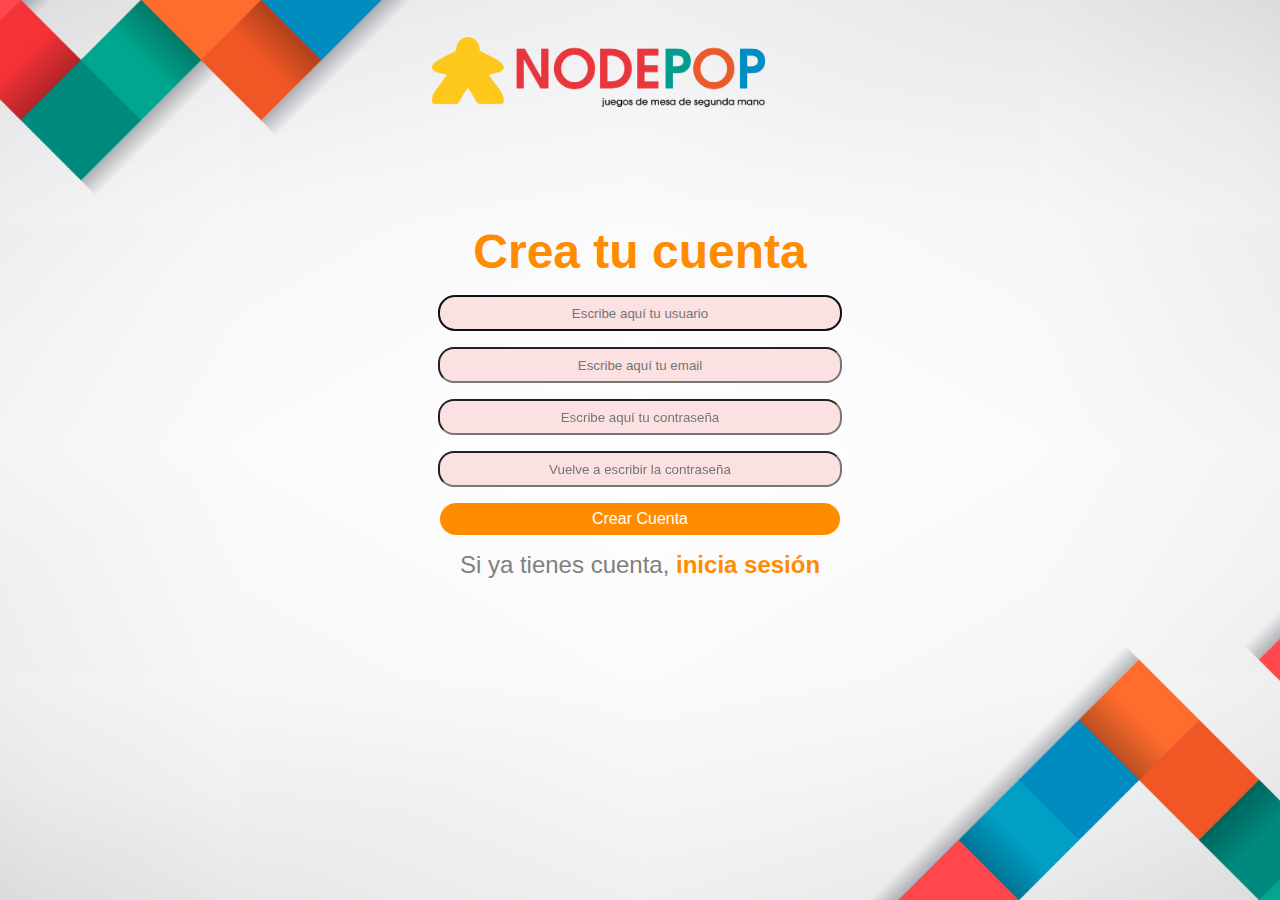
<file: nodepopJS/html/creaCuenta.html>
<!DOCTYPE html>
<html lang="en">
<head>
    <meta charset="UTF-8">
    <meta http-equiv="X-UA-Compatible" content="IE=edge">
    <meta name="viewport" content="width=device-width, initial-scale=1.0">
    <link rel="stylesheet" href="/nodepopJS/css/style.css">
    <link rel="stylesheet" href="/nodepopJS/css/form.css">
    <link rel="stylesheet" href="/nodepopJS/css/loader.css">
    
    <title>Nodepop</title>
</head>
<body>
    <!--contenido principal-->
    <div class="grid">
        <header>
            <div id="logo"><a href="index.html"></a></div>
        </header>
        <div class="cargador"><div class="lds-spinner"><div></div><div></div><div></div><div></div><div></div><div></div><div></div><div></div><div></div><div></div><div></div><div></div></div></div>
        <section>
            <form>
                <h2>Crea tu cuenta</h2>
                <input type="text" name="username" placeholder="Escribe aquí tu usuario" required title="Solo se permiten letras y números" autofocus pattern="^[a-zA-Z][a-zA-Z0-9-_\.]{1,20}$"> 
                <input type="email" name="email" placeholder="Escribe aquí tu email" required title="Por favor, introduce una dirección de correo válida">
                <input type="password" name="password1" placeholder="Escribe aquí tu contraseña" required title="La constraseña debe tener mínimo 8 carácteres, 1 mayúscula y 1 minúscula" pattern="(?=^.{8,}$)((?=.*\d)|(?=.*\W+))(?![.\n])(?=.*[A-Z])(?=.*[a-z]).*$">
                <input type="password" name="password2" placeholder="Vuelve a escribir la contraseña" required title="La constraseña debe tener mínimo 8 carácteres, 1 mayúscula y 1 minúscula" pattern="(?=^.{8,}$)((?=.*\d)|(?=.*\W+))(?![.\n])(?=.*[A-Z])(?=.*[a-z]).*$">
                <!--[^\w\.@-]-->
                <button type="submit">Crear Cuenta</button disabled>
                <div class="enlace"><a href="login.html">Si ya tienes cuenta, <span class="a">inicia sesión</span> </a></div>
                <div class="mensaje"></div>
            </form>
        </section>
        <footer></footer>
    </div>
    <script type="module" src="/nodepopJS/js/creaCuenta.js"></script>
</body>
</html>
</file>
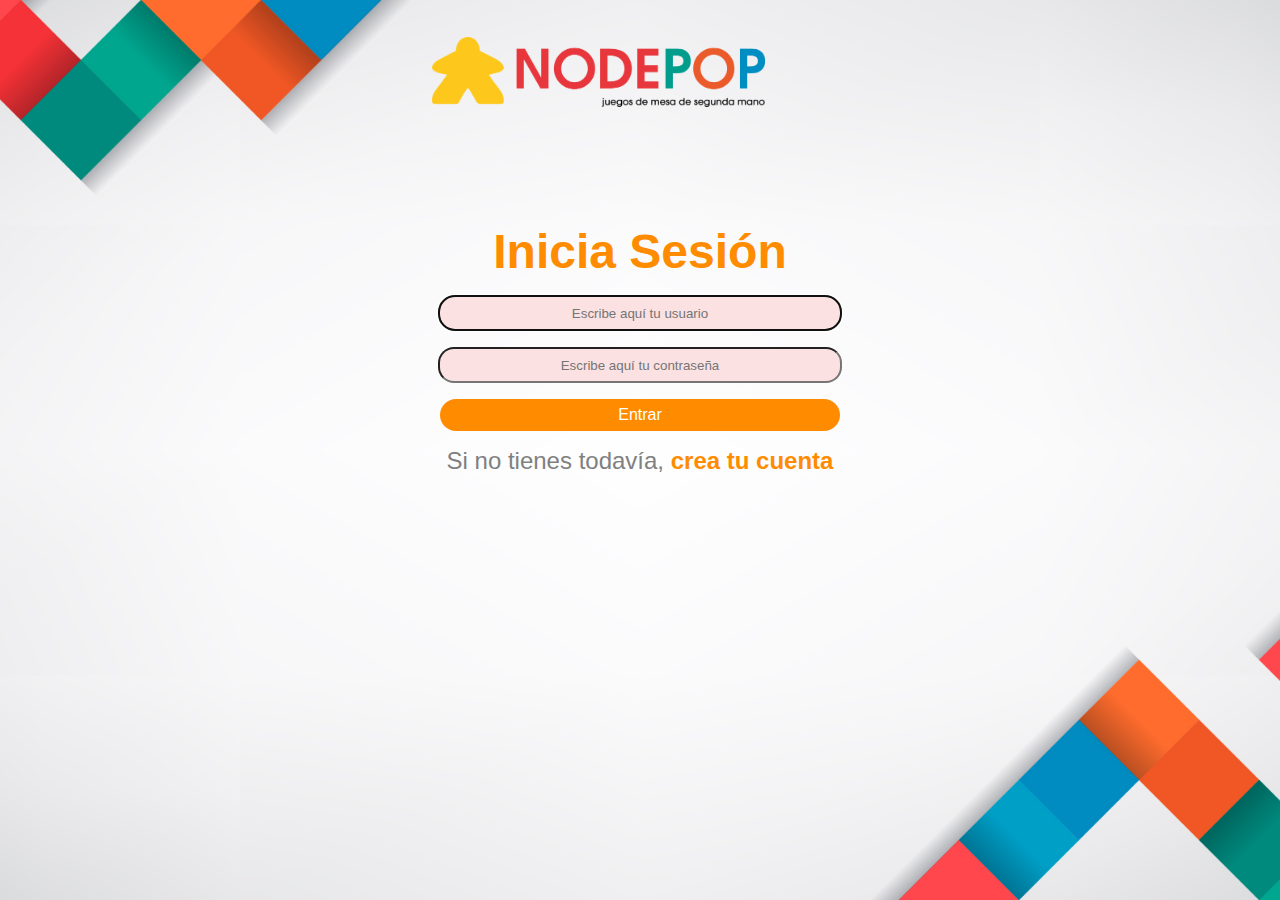
<file: nodepopJS/html/login.html>
<!DOCTYPE html>
<html lang="en">
<head>
    <meta charset="UTF-8">
    <meta http-equiv="X-UA-Compatible" content="IE=edge">
    <meta name="viewport" content="width=device-width, initial-scale=1.0">
    <link rel="stylesheet" href="/nodepopJS/css/style.css">
    <link rel="stylesheet" href="/nodepopJS/css/form.css">
    <link rel="stylesheet" href="/nodepopJS/css/loader.css">

    <title>Nodepop</title>
</head>
<body>
    <!--contenido principal-->
    <div class="grid">
        <header>
            <div id="logo"><a href="index.html"></a></div>
        </header>
        <section>
            <div class="cargador"><div class="lds-spinner"><div></div><div></div><div></div><div></div><div></div><div></div><div></div><div></div><div></div><div></div><div></div><div></div></div></div>
            <form>
                <h2>Inicia Sesión</h2>
                <input type="text" name="username" placeholder="Escribe aquí tu usuario" required title="Solo se permiten letras y números" autofocus pattern="^[a-zA-Z][a-zA-Z0-9-_\.]{1,20}$">
                <input type="password" name="password" placeholder="Escribe aquí tu contraseña" required title="La constraseña debe tener mínimo 8 carácteres, 1 mayúscula y 1 minúscula" pattern="(?=^.{8,}$)((?=.*\d)|(?=.*\W+))(?![.\n])(?=.*[A-Z])(?=.*[a-z]).*$">
                <button type="submit">Entrar</button>
                <div class="enlace"><a href="creaCuenta.html">Si no tienes todavía, <span class="a">crea tu cuenta</span></a></div>
                <div class="mensaje"></div>
            </form>
        </section>
        <footer></footer>
    </div>
    <script type="module" src="/nodepopJS/js/loginCuenta.js"></script>
</body>
</html>
</file>
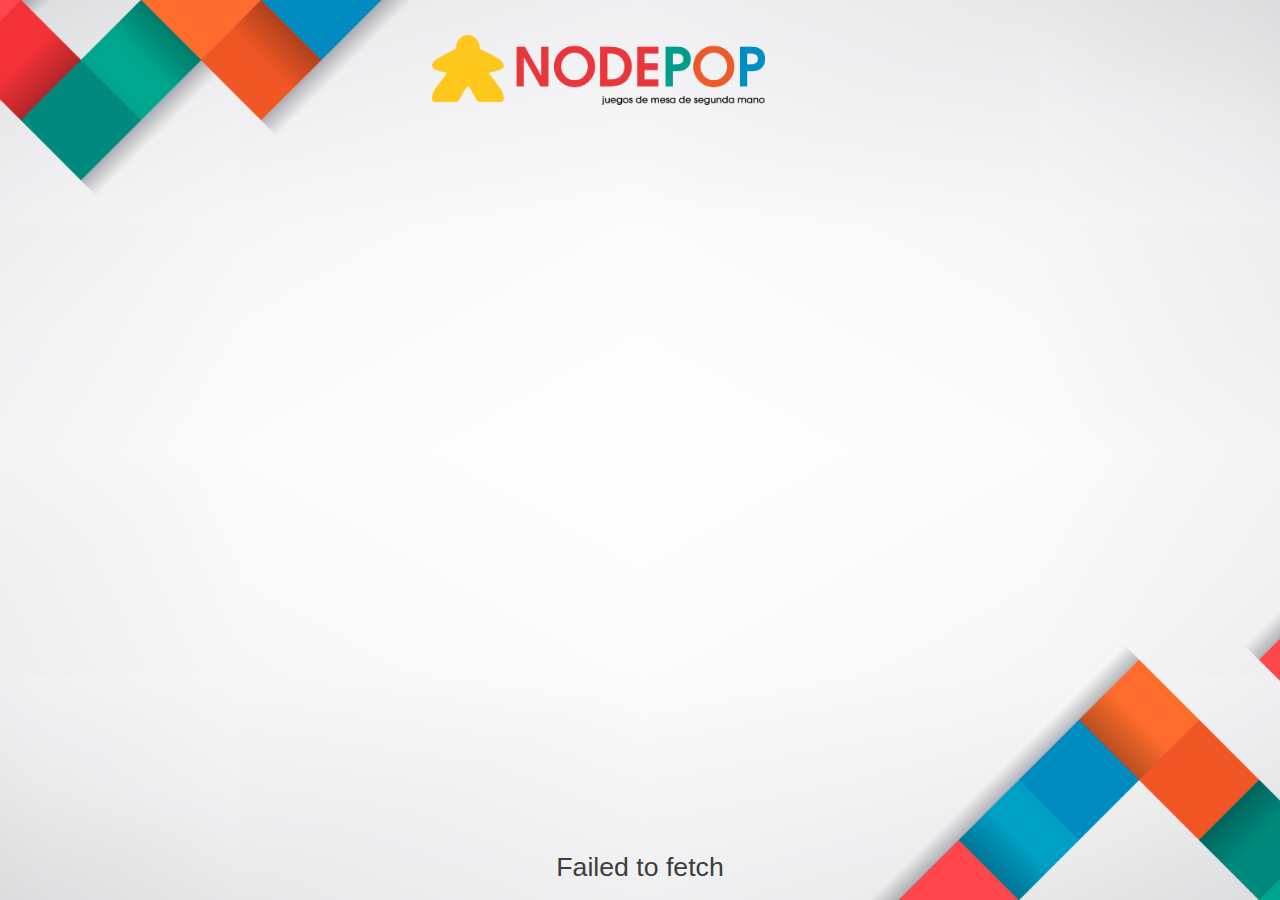
<file: nodepopJS/html/modificaArticulo.html>
<!DOCTYPE html>
<html lang="en">
<head>
    <meta charset="UTF-8">
    <meta http-equiv="X-UA-Compatible" content="IE=edge">
    <meta name="viewport" content="width=device-width, initial-scale=1.0">
    <link rel="stylesheet" href="/nodepopJS/css/style.css">
    <link rel="stylesheet" href="/nodepopJS/css/detalle.css">
    <link rel="stylesheet" href="/nodepopJS/css/loader.css">

    <title>Nodepop</title>
</head>
<body>
    <!--contenido principal-->
    <div class="grid">
        <header>
            <div id="logo"><a href="index.html"></a></div>
        </header>
            <div class="mensaje"></div>
            <section class="sectionDetalle">
            <div class="cargador"><div class="lds-spinner"><div></div><div></div><div></div><div></div><div></div><div></div><div></div><div></div><div></div><div></div><div></div><div></div></div></div>
            
        </section>
    </div>
    <script type="module" src="/nodepopJS/js/modificaArticulo.js"></script>
</body>
</html>
</file>
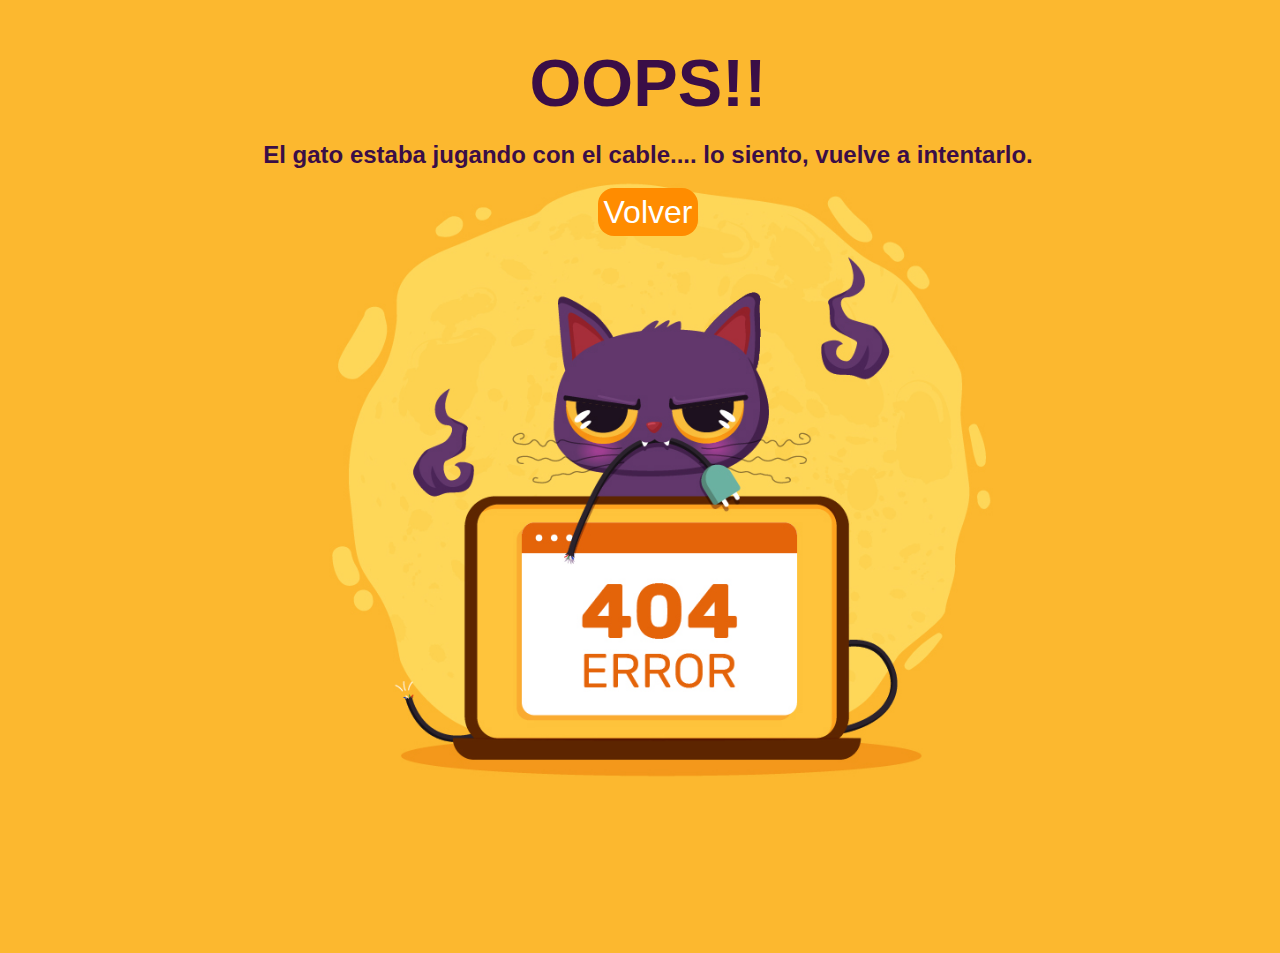
<file: nodepopJS/html/respuestaHTTP.html>
<!DOCTYPE html>
<html lang="en">
<head>
    <meta charset="UTF-8">
    <meta http-equiv="X-UA-Compatible" content="IE=edge">
    <meta name="viewport" content="width=device-width, initial-scale=1.0">
    <link rel="stylesheet" href="/nodepopJS/css/404.css">
    <title>Nodepop</title>
</head>
<body>
    <div class="servidorCaido">
        <h1>OOPS!!</h1>
        <h2>El gato estaba jugando con el cable.... lo siento, vuelve a intentarlo.</h2>
        <button>Volver</button>
    </div>
    <script type="module" src="/nodepopJS/js/respuestaHTTP.js"></script>
</body>
</html>
</file>
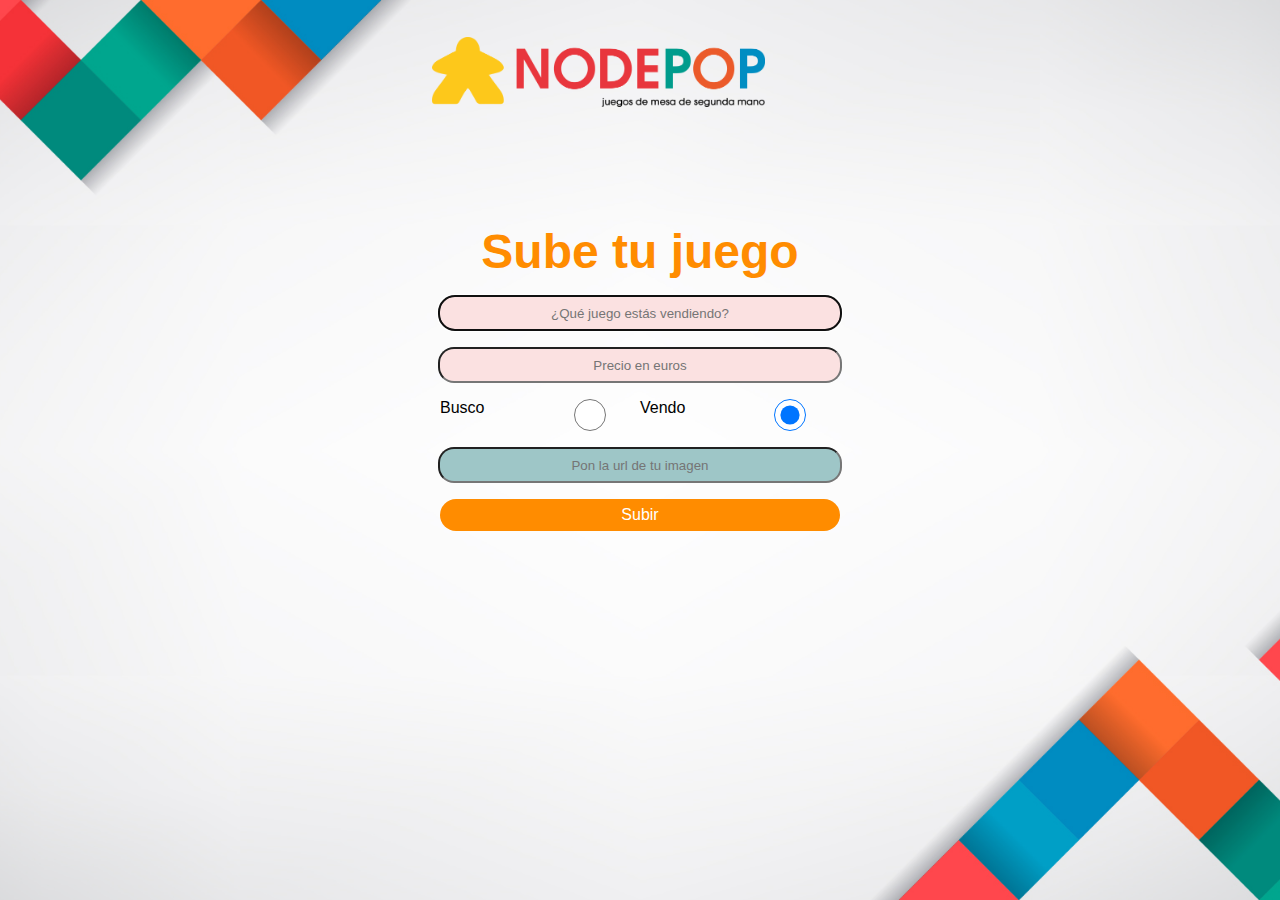
<file: nodepopJS/html/subeArticulo.html>
<!DOCTYPE html>
<html lang="en">
<head>
    <meta charset="UTF-8">
    <meta http-equiv="X-UA-Compatible" content="IE=edge">
    <meta name="viewport" content="width=device-width, initial-scale=1.0">
    <link rel="stylesheet" href="/nodepopJS/css/style.css">
    <link rel="stylesheet" href="/nodepopJS/css/form.css">
    <link rel="stylesheet" href="/nodepopJS/css/subeArticulo.css">
    <link rel="stylesheet" href="/nodepopJS/css/loader.css">
    
    <title>Nodepop</title>
</head>
<body>
    <!--contenido principal-->
    <div class="grid">
        <header>
            <div id="logo"><a href="index.html"></a></div>
        </header>
        <section>
            <div class="cargador"><div class="lds-spinner"><div></div><div></div><div></div><div></div><div></div><div></div><div></div><div></div><div></div><div></div><div></div><div></div></div></div>
            <form>
                <h2>Sube tu juego</h2>
                <input type="text" name="nombre" placeholder="¿Qué juego estás vendiendo?" required title="Solo se permiten letras, números, ( ) y ' " autofocus pattern="^[()0-9a-zA-ZÀ-ÿ\u00f1\u00d1]+(\s*[()0-9a-zA-ZÀ-ÿ\u00f1\u00d1]*)*[()'0-9a-zA-ZÀ-ÿ\u00f1\u00d1\s]{3,50}$">
                <input type="text" name="precio" min="1" max="999" placeholder="Precio en euros" required title="Solo se permiten números entre 0-999.999" pattern="^[0-9]{1,3}$|^[0-9]{1,3}\.[0-9]{1,3}$">
                <div class="radio">
                    <label for="busca">Busco</label>
                    <input type="radio" id="busca" name="estado" value="Busca">
                    <label for="vende">Vendo</label>
                    <input type="radio" id="vende" name="estado" value="Vende" checked>
                </div>
                <input type="url" name="imagen" placeholder="Pon la url de tu imagen" title="Solo se permite una url válida. Ejemplo: http://ejemplo.com/ejemploimagen.jpg" pattern="^https?:\/\/[\w\-]+(\.[\w\-]+)+[/#?]?.*$">
                <button type="submit">Subir</button>
                <div class="mensaje"></div>
            </form>
        </section>
        <footer></footer>
    </div>
    <script type="module" src="/nodepopJS/js/creaArticulo.js"></script>
</body>
</html>
</file>
<file: nodepopJS/css/style.css>
*{
    padding: 0%;
    margin: 0%;
    font-family:Verdana, Geneva, Tahoma, sans-serif;

}

a:link, a:visited, a:active {
    color: grey;
    text-decoration: none;

}

body {
    background-image: url(/nodepopJS/recursos/imagenes/fondo.jpg);
    background-position: center;
    background-repeat: no-repeat;
    background-size: cover;
}

.grid{
    display: grid;
    height: 100vh;
    grid-template-columns: 1fr;
    grid-template-rows: 2fr 10fr 0.5fr;
    grid-auto-rows: auto;
    grid-template-areas:
    "header"
    "section"
    "footer"

}

header{
    grid-area: header;

    display: grid;
    margin: 1rem;
    grid-template-columns: 1fr 1fr 1fr;
    grid-template-areas: 
    ". logo nav"

}

section{
    grid-area: section;

    display: flex;
    flex-direction: row;
    flex-wrap: wrap;
    justify-content: space-around;
    justify-self: center;
    gap: 1rem;
    padding-top: 2rem;
    padding-left: 10%;
    padding-right: 10%;
    overflow-y:auto;
}

footer{
    grid-area: footer;
}

#logo{
    grid-area: logo;
    width: 80%;
    background-image: url('/nodepopJS/recursos/imagenes/logo.png');
    background-repeat: no-repeat;
    background-size: contain;
    background-position: center;
}

#logo>a{
    display: block;
    height: 100%;
    width: 100%;
}

nav{
    grid-area: nav;

    color: white;
    width: 100%;
    align-self: center;
}

nav>ul{
    width: 100%;
    display: flex;
    justify-content: space-evenly;
    align-items: center;
}

nav>ul>li{
    padding: 0.5rem;
    display: flex;
}

.a-header{
    display: inline-block;
    width: 100%;
    text-align: center;
}

.a-header>button, .login{

    width: 100%;
    height: 2rem;
    border-radius: 1rem;
    font-weight: 700;
}

.buscar {
    width: 100%;
    color: grey;
}

.buscar>input{
    width: 100%;
    height: 2rem;
    border-radius: 1rem;
    text-align: center;
    margin-right: 2rem;
}

.aIndex{
    grid-area: article;
    display: grid;
    grid-template-columns: 1fr;
    grid-template-rows: 5fr 2fr;
    width: 15rem;
    height: 400px;
    border-radius: 1rem;
    background-color: white;
    padding: 1rem;
    box-shadow: 2px 2px 10px #666;
    grid-template-areas:
    "imagen"
    "datos"
}


article:hover{
    transform: scale(1.1)
}

article>.imagen{
    grid-area: imagen;
    display: flex;
    width: 100%;
    height: 100%;
}

article>.datosIndex{
    grid-area: datos;
}

.imagen>img{
    width: 100%;
    height: 100%;
    border-radius: 1rem;
    object-fit: cover;
}

input:valid {
    background-color: rgb(158, 198, 199);
}

input:invalid{
    background-color: rgb(251, 225, 225);
}

#boton-login{
    text-decoration: none;
    background-color: none;
}

button, input[type="submit"], input[type="reset"] {
    background: none;
    color: inherit;
    border: none;
    padding: 0;
    font: inherit;
    cursor: pointer;
    outline: inherit;
}

.boton {
    visibility:hidden;
}

.fa-sign-in-alt{
    color: rgb(231, 55 , 60);
}

.fa-cloud-upload-alt{
    color: rgb(0,149,194);
}

.fa-edit{
    color: rgb(234,90,42);   
}

.mensaje{
    display: flex;
    flex-direction: column;
    text-align: center;
    align-content: center;
    justify-content: center;
    width: 100%;
    height: 4rem;
    justify-content: center;
    font-family: monospace;
    color: rgb(61, 61, 61);
    font-size: 20pt;
}

.nombre{
    color:black;
    font-size: 16pt;
}

.precio {
    font-size: 15pt;
    font-weight: bold;
    color: rgb(231, 55 , 60);
}

.estado {
    font-weight: bold;
}

.datosIndex{
    display: flex;
    flex-direction: column;
    justify-content: end;
}
</file>
<file: nodepopJS/css/form.css>
section{
    overflow: hidden;
    justify-items: center;
}

form {
    grid-area: article;
    display: flex;
    width: 100%;
    height: 100%;
    align-items: center;
    align-content: center;
    gap: 1rem;
    flex-direction: column;
    padding: 3rem;

}

input, button {
    display: block;
    width: 400px;
    height: 2rem;
    text-align: center;
    border-radius: 1rem;

}

button {
    background-color: darkorange;
    color: white;
    font-size: 1rem;
}

h2{
    font-size: 3rem;
    color: darkorange;
}

button {
    background-color: darkorange;
    color: white;
    font-size: 1rem;
}

.enlace{
    font-size: 1.5rem;
}



.a {
    font-weight: 700;
    color: darkorange;
}
</file>
<file: nodepopJS/css/loader.css>
.cargador{
    display:none;
    left: 50%;
    z-index: 1000;
    position:fixed;
    top:50%;
    right:50%;
    bottom:0;
    left:50%;
    background-color: rgba(46, 46, 46, 0.109);
}

.lds-spinner {
    color: official;
    display: inline-block;
    position: relative;
    width: 120px;
    height: 120px;
  }

  .lds-spinner div {
    transform-origin: 40px 40px;
    animation: lds-spinner 1.2s linear infinite;
  }
  .lds-spinner div:after {
    content: " ";
    display: block;
    position: absolute;
    top: 3px;
    left: 37px;
    width: 6px;
    height: 18px;
    border-radius: 20%;
    background: rgb(230, 185, 39);
  }
  .lds-spinner div:nth-child(1) {
    transform: rotate(0deg);
    animation-delay: -1.1s;
  }
  .lds-spinner div:nth-child(2) {
    transform: rotate(30deg);
    animation-delay: -1s;
  }
  .lds-spinner div:nth-child(3) {
    transform: rotate(60deg);
    animation-delay: -0.9s;
  }
  .lds-spinner div:nth-child(4) {
    transform: rotate(90deg);
    animation-delay: -0.8s;
  }
  .lds-spinner div:nth-child(5) {
    transform: rotate(120deg);
    animation-delay: -0.7s;
  }
  .lds-spinner div:nth-child(6) {
    transform: rotate(150deg);
    animation-delay: -0.6s;
  }
  .lds-spinner div:nth-child(7) {
    transform: rotate(180deg);
    animation-delay: -0.5s;
  }
  .lds-spinner div:nth-child(8) {
    transform: rotate(210deg);
    animation-delay: -0.4s;
  }
  .lds-spinner div:nth-child(9) {
    transform: rotate(240deg);
    animation-delay: -0.3s;
  }
  .lds-spinner div:nth-child(10) {
    transform: rotate(270deg);
    animation-delay: -0.2s;
  }
  .lds-spinner div:nth-child(11) {
    transform: rotate(300deg);
    animation-delay: -0.1s;
  }
  .lds-spinner div:nth-child(12) {
    transform: rotate(330deg);
    animation-delay: 0s;
  }
  @keyframes lds-spinner {
    0% {
      opacity: 1;
    }
    100% {
      opacity: 0;
    }
  }
</file>
<file: nodepopJS/css/detalle.css>
.sectionDetalle{
    display: flex;
    width: 80%;
    height: 100%;
    overflow: hidden;
}


.detalle{
    grid-area: article;
    display: grid;
    grid-template-columns: 1fr 1fr;
    grid-template-rows: 1fr 1fr;
    width: 100%;
    height: 80%;
    border-radius: 1rem;
    box-shadow: none;
    background-color: transparent;
    padding: 1rem;
    grid-template-areas:
    "imagen datos"
    "imagen botones"
}

article:hover{
    transform: scale(1)
}

article>.datos{
    grid-area: datos;
    padding: 2rem;
}

#detalleImagen {
    object-fit: contain;
}

.nombre{
    font-size: 30pt;
}

.precio {
    font-size: 25pt;
    color: rgb(231, 55 , 60);
}

.estado {
    font-weight: bold;
}

.botonBorrar{
    grid-area: botones;
    display: flex;
    justify-content: left;
    align-items: flex-end;
    padding: 2rem;

}

.borrar{
    color: white;
    font-weight: bold;
    background-color: rgb(234,90,42);
    width: 50%;
    height: 2rem;
    border-radius: 1rem;

}
</file>
<file: nodepopJS/css/404.css>
body{
    display: block;
    background-image: url(../recursos/imagenes/404.jpg);
    background-position: center;
    background-repeat: no-repeat;
    background-size: cover;
    width: 100%;
    height: 100vh;
    overflow: hidden;
}

div{
    text-align: center;
    font-family: 'Gill Sans', 'Gill Sans MT', Calibri, 'Trebuchet MS', sans-serif;
    color: rgb(58, 14, 71);
}

div>h1{
    font-size: 50pt;
    margin-bottom: 0%;
    padding-bottom: 0%;
}

button {
    background: none;
    color: inherit;
    border: none;
    padding: 0;
    font: inherit;
    cursor: pointer;
    outline: inherit;
    text-decoration: none;
    background-color: darkorange;
    color: white;
    font-size: 2rem;
    width: 100px;
    border-radius: 1rem;
    height: 3rem;
}

button:hover{
    background-color: rgb(58, 14, 71);
}
</file>
<file: nodepopJS/css/subeArticulo.css>
.radio {
    display: flex;
    flex-direction: row;
    justify-content: center;
    width: 400px;
}

.radio>input, .radio>label{
    width: 100%;
}
</file>
